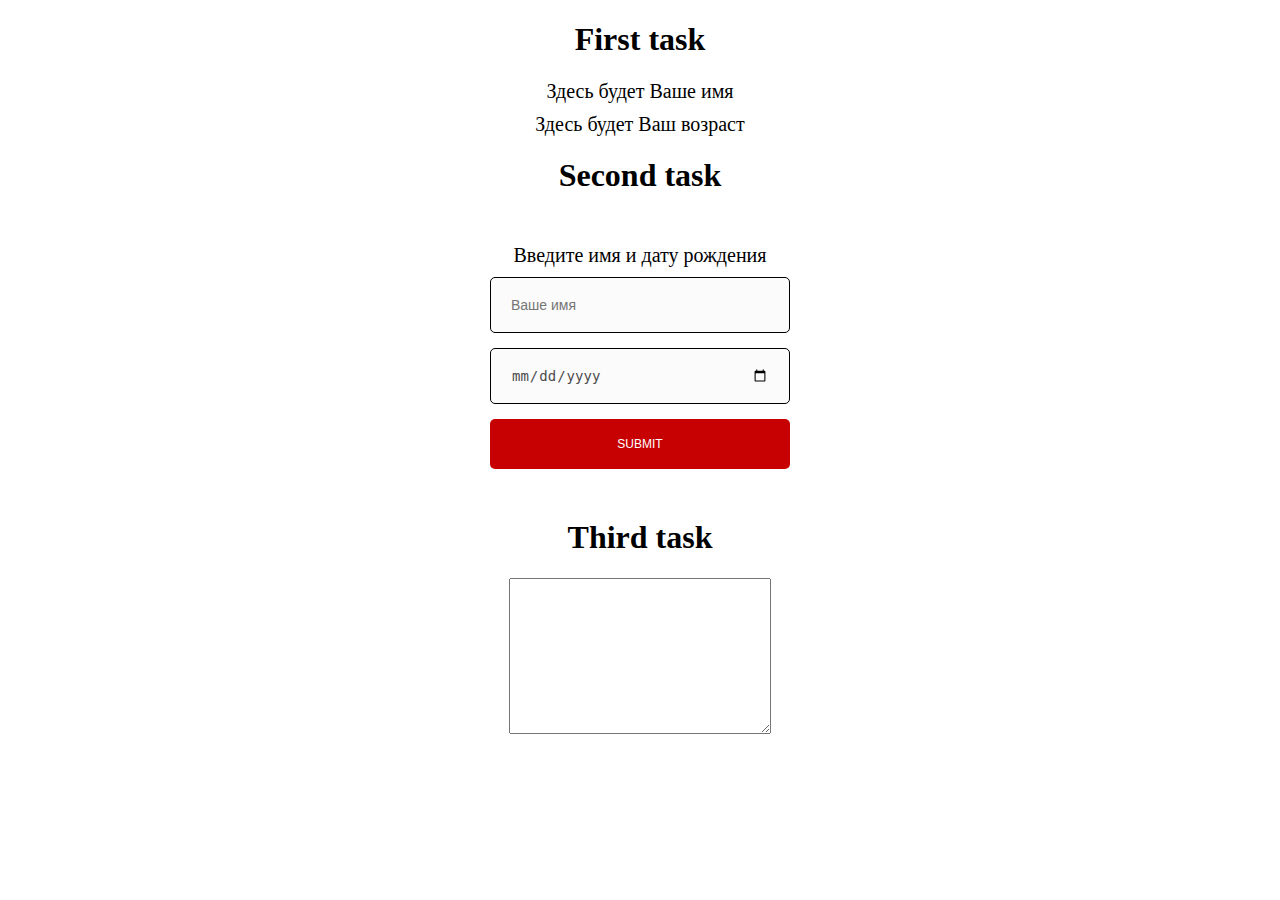
<file: hm_10/index.html>
<!DOCTYPE html>
<html lang="en">
<head>
    <meta charset="UTF-8">
    <meta http-equiv="X-UA-Compatible" content="IE=edge">
    <meta name="viewport" content="width=device-width, initial-scale=1.0">
    <link rel="stylesheet" href="style.css">
    <link rel="preconnect" href="https://fonts.gstatic.com">
    <link rel="stylesheet" href="https://fonts.googleapis.com/css2?family=Itim&display=swap">

    <title>Document</title>
</head>

<body>
    <h1>First task</h1>
    <div class="name">Здесь будет Ваше имя</div>
    <div class="age">Здесь будет Ваш возраст</div>


    <h1>Second task</h1>

    <form id="form">
        <div class="welcome">Введите имя и дату рождения</div>
        <input type="text" required placeholder="Ваше имя" id="input_name">
        <input type="date" required id="input_age">
        <button id="submit">Submit</button>
    </form>
    <div class="wrapper">
        <h1 id="name"></h1>
        <h2 id="age"></h2>
    </div>

    <h1>Third task</h1>

    <textarea name="story" id="story" cols="30" rows="10"></textarea>

    <script async src="js/script.js"></script>
</body>
</html>
</file>
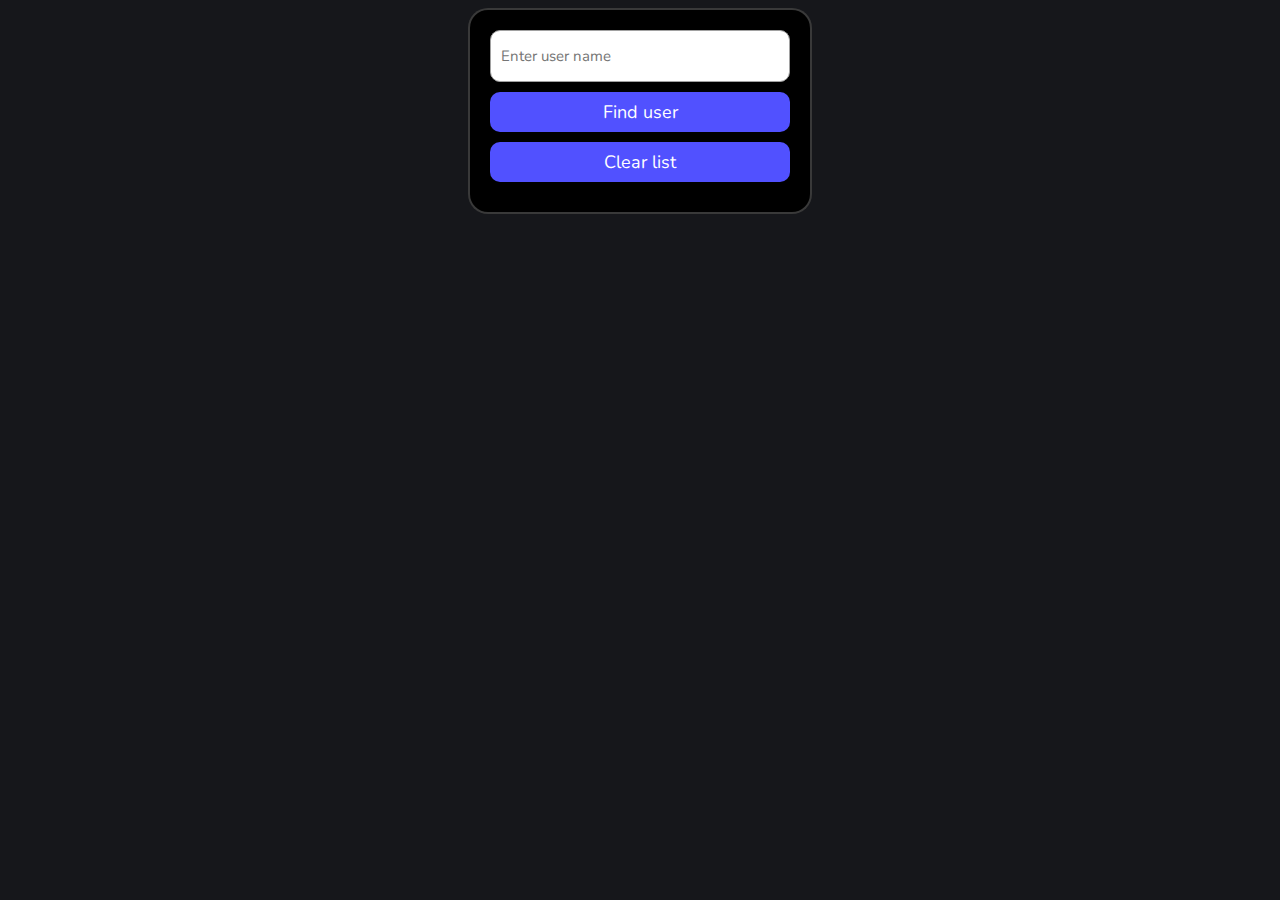
<file: hm_11/index.html>
<!DOCTYPE html>
<html lang="en">
<head>
    <meta charset="UTF-8">
    <meta http-equiv="X-UA-Compatible" content="IE=edge">
    <meta name="viewport" content="width=device-width, initial-scale=1.0">
    <link rel="stylesheet" href="style.css">
    

    <title>Document</title>
</head>

    <body>
    <div class="form">
        <input type="text" class="input" placeholder="Enter user name" > 
        <button class="btn">Find user</button>
        <button class="clear">Clear list</button>

    </div>
    <div class="wraper">
        
    </div>



    <script async src="js/script.js"></script>
</body>
</html>
</file>
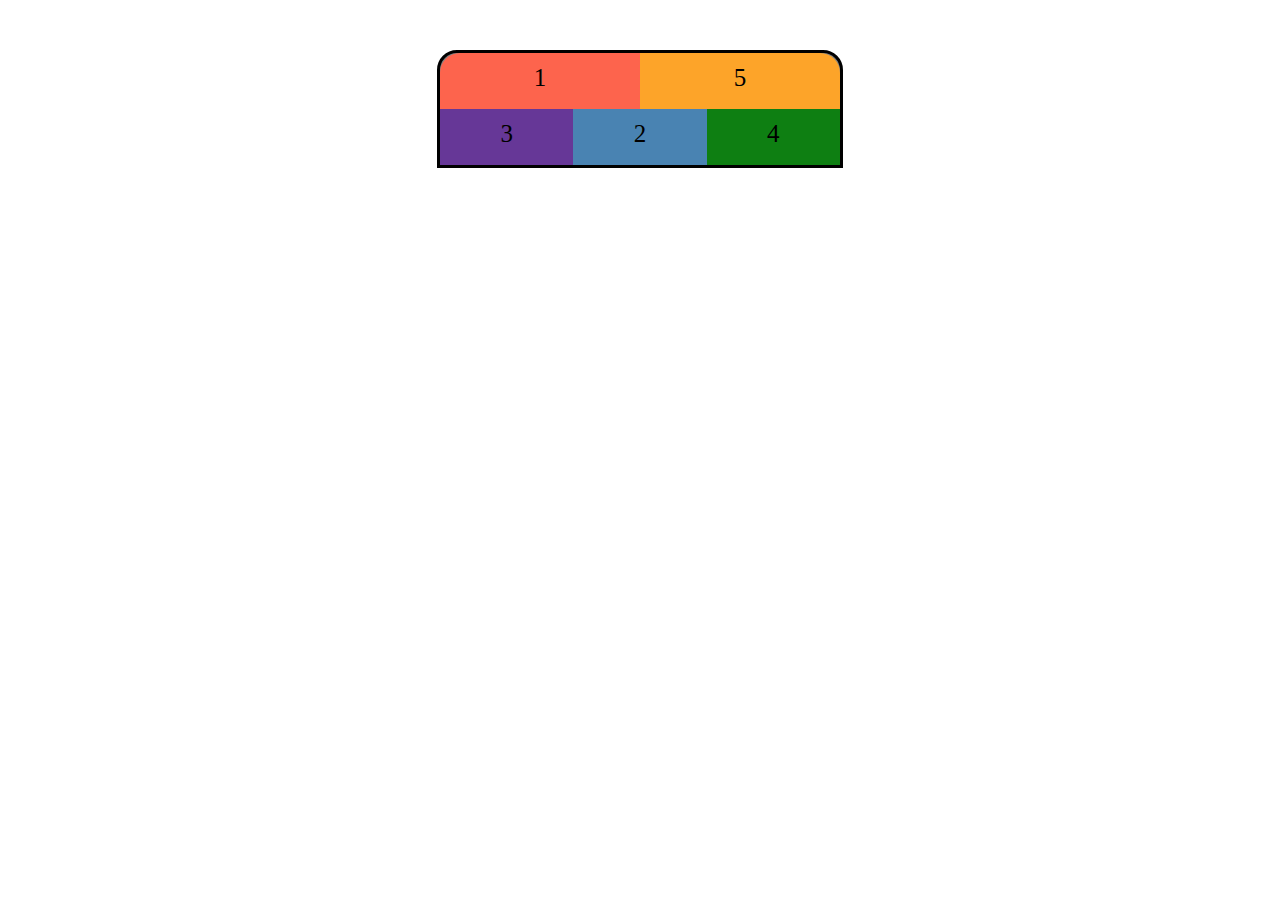
<file: hm_5/index.html>
<!DOCTYPE html>
<html lang="en">
<head>
    <meta charset="UTF-8">
    <meta http-equiv="X-UA-Compatible" content="IE=edge">
    <meta name="viewport" content="width=device-width, initial-scale=1.0">
    <link rel="stylesheet" href="style.css">

    <title>Document</title>
</head>
    <div class="holder">
    </div>
<body>

    <script async src="js/script.js"></script>
</body>
</html>
</file>
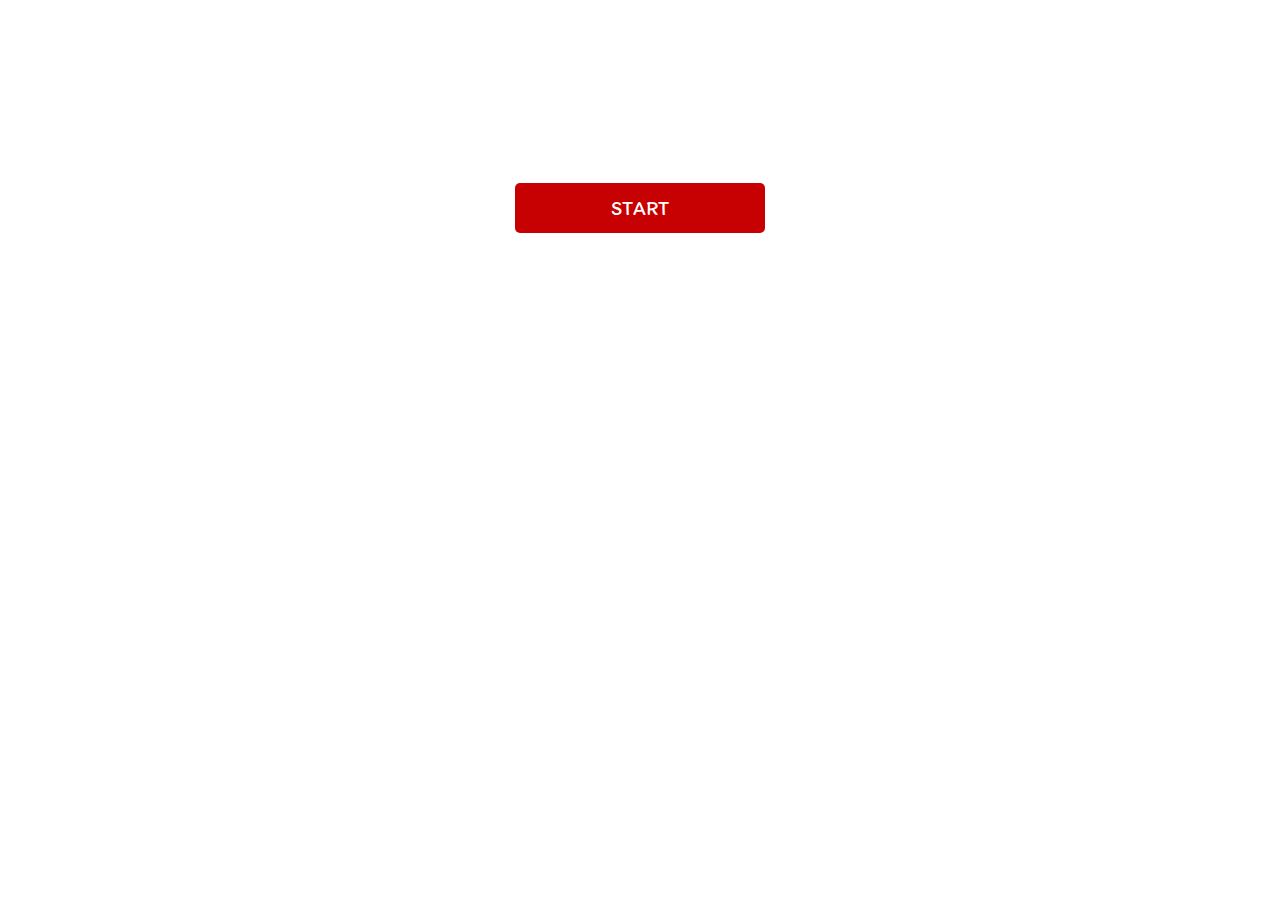
<file: hm_8/index.html>
<!DOCTYPE html>
<html lang="en">
<head>
    <meta charset="UTF-8">
    <meta http-equiv="X-UA-Compatible" content="IE=edge">
    <meta name="viewport" content="width=device-width, initial-scale=1.0">
    <link rel="stylesheet" href="style.css">
    <link rel="preconnect" href="https://fonts.gstatic.com">
    <link rel="stylesheet" href="https://fonts.googleapis.com/css2?family=Itim&display=swap">

    <title>Document</title>
</head>

<body>
    


    <script async src="js/script.js"></script>
</body>
</html>
</file>
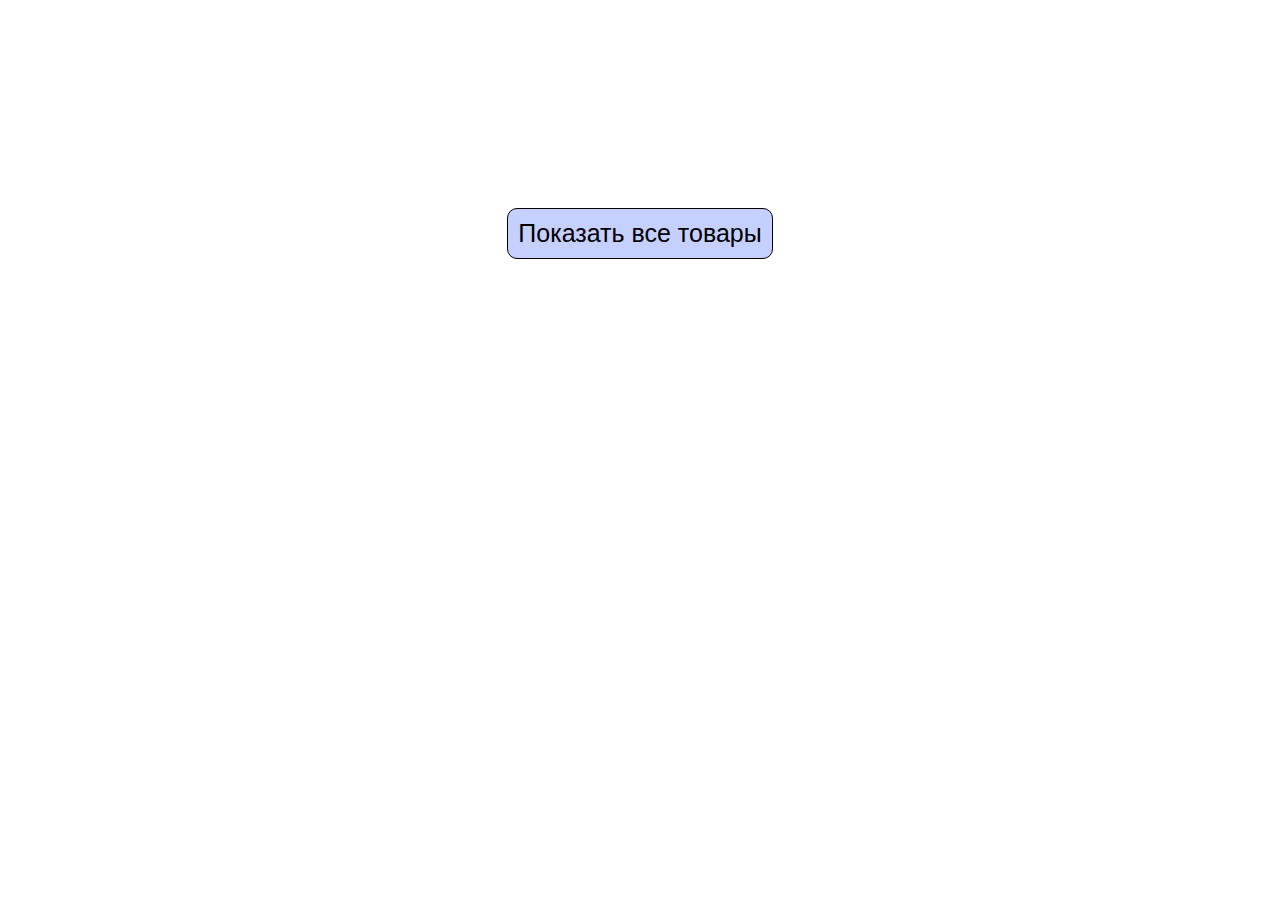
<file: hm_9/index.html>
<!DOCTYPE html>
<html lang="en">
<head>
    <meta charset="UTF-8">
    <meta http-equiv="X-UA-Compatible" content="IE=edge">
    <meta name="viewport" content="width=device-width, initial-scale=1.0">
    <link rel="stylesheet" href="style.css">
    <link rel="preconnect" href="https://fonts.gstatic.com">
    <link rel="stylesheet" href="https://fonts.googleapis.com/css2?family=Itim&display=swap">

    <title>Document</title>
</head>

<body>
    <div class="wrapper">
        <button class="btn">Показать все товары</button>
    </div>


    <script async src="js/script.js"></script>
</body>
</html>
</file>
<file: hm_10/style.css>
body{
    text-align: center;
}

.name, .age{
    margin-bottom: 10px;
    font-size: 20px;
    font-weight: 500;
}
#form {
    width: 300px;
    margin: 50px auto;
    display: flex;
    flex-direction: column;
    text-align: center;
}

.welcome {
    margin-bottom: 10px;
    font-size: 20px;
    font-weight: 500;
}

input {
    margin-bottom: 10px;
    background: #aaa9a90b;
    height: 54px;
    border-radius: 5px;
    margin-bottom: 15px;
    padding: 0 20px;
    color: #4B4B4B;
    border: 1px solid #000;
    font-weight: 300;
    font-size: 14px;
}

button {
    width: 100%;
    height: 50px;
    background: #c70101;
    border-radius: 5px;
    border: none;
    font-weight: 500;
    font-size: 12px;
    color: #FFFFFF;
    text-transform: uppercase;
}

.wrapper {
    padding: 10px;
    border: 1px solid #000;
    border-radius:10px;
    width: 400px;
    margin: 50px auto;
    display: flex;
    flex-direction: column;
    text-align: center;
}











.none {
    display: none;
}
</file>
<file: hm_11/style.css>
@import url('https://fonts.googleapis.com/css2?family=Nunito:wght@300;400&display=swap');
* {
    font-family: 'Nunito', sans-serif;
}
body {
    background-color: #16171b;
}
.form {
    margin: 0 auto;
    width: 300px;
    background: #000;   
    display: flex;
    flex-direction: column;
    justify-content: center;
    padding: 20px;
    border-radius: 20px;
    margin-bottom: 20px;
    border: 2px solid rgba(129, 129, 129, 0.438);

}
.input {
    padding: 5px 5px 5px 10px;
    margin-bottom: 10px;
    height: 40px;
    border-radius: 10px;
    border: 1px solid rgb(161, 161, 161);
    font-size: 15px;
}




.btn, .clear, .remove, .profile {
    cursor: pointer;
    text-align: center;
    text-decoration: none;
    display: inline-block;
    width: 100%;
    height: 40px;
    background-color:#5151ff;
    color: #fff;
    border: none;
    border-radius:10px;
    font-size: 18px;
    line-height: 38px;
    margin-bottom: 10px;
    
}

.wraper {
    margin: 0 auto;
    width: 300px;
    display: flex;
    flex-direction: column-reverse;
}

.item {
    padding: 20px;
    background: #000;   
    margin-bottom: 20px;
    border-radius: 20px;
    display: flex;
    flex-direction: column;
    align-items: center;
    border: 2px solid rgba(129, 129, 129, 0.438);
    opacity: 0;
    transition: all 0.5s ease 0s;
}
.visible {
    opacity: 1;
}


.img {
    width: 200px ;
    height: 100%;
    margin-bottom: 20px;
}

.login {
    color: #fff;
    margin-bottom: 20px;
    font-size: 25px;
}
.login::first-letter{
    text-transform: uppercase;
}
.descr {
    color: #fff;
    margin-bottom: 10px;

}
</file>
<file: hm_5/style.css>
body {
    margin: 50px;
}
html {
    box-sizing: border-box;
}

.holder {
    display: flex;
    align-items: center;
    flex-wrap: wrap; 
    margin: 0 auto;
    width: 400px;
    height: 112px;
    background: grey;
    border-radius: 20px 20px 0 0;
    border: 3px solid #000;
}
.item {
    font-size: 25px;
    line-height: 50px;
    align-self:center;
    height: 50%;
    text-align:center;
}
.item:nth-of-type(1){
    background: #fd644d;
    flex: 1 1 50%;
    order:1;
    border-radius: 20px 0 0 0;
}
.item:nth-of-type(2){
    background: #4983b2;
    order:4;
    flex: 1;
}
.item:nth-of-type(3){
    background: #663797;
    order:3;
    flex: 1;
}
.item:nth-of-type(4){
    background: #0e7f12;
    order:5;
    flex: 1;
}
.item:nth-of-type(5){
    background: #fda429;
    flex: 1 1 50%;
    order:2;
    border-radius: 0 20px 0 0;
}
</file>
<file: hm_8/style.css>
* {
    font-family: "Itim", cursive;
}
body{
    box-sizing:border-box;
    padding: 50px;

}

.wraper {
    width: 300px;
    height: 300px;

    display: flex;
    flex-direction: column;
    justify-content: center;
    align-content: center;
    margin: 0 auto;
    position: relative;

}

.btn{
    width: 250px;
    height: 50px;
    background: #c70101;
    border-radius: 5px;
    border: none;
    font-weight: 500;
    font-size: 20px;
    color: #FFFFFF;
    text-transform: uppercase;
    display: block;
    margin: 0 auto;

}
.game {
    background: grey;
    width: 300px;
    height: 300px;
    display: flex;
    flex-wrap: wrap;
    border-radius: 20px;
    box-sizing:border-box;
    margin: 0 auto;
    overflow: hidden;    

}

.item {
    background: #ebedfe;
    border: 2px solid #bbc0f7;
    width: 96px;
    height: 96px;
    position: relative;
    font-size: 100px;
    text-align: center;
    line-height: 100px;
    color:#6e67ff;
}
.winner {
    text-align: center;
}

.wrap {
    display: flex;
    flex-direction: column;
    justify-content: center;
    align-content: center;
    position: absolute;
    width: 300px;
    height: 200px;
    border: 2px solid gray;
    border-radius: 15px;
    background-color: aliceblue;
}
</file>
<file: hm_9/style.css>
.wrapper{
    text-align: center;
}
.btn {
    margin-top: 200px;
    background-color:#c5d0ff;
    padding: 10px;
    font-size: 25px;
    border: 1px solid;
    border-radius: 10px;
    font-family:'Gill Sans', 'Gill Sans MT', Calibri, 'Trebuchet MS', sans-serif;

}

.item {
    width: 600px;
    display: flex;
    align-items: center;
    border: 2px solid  #54517c;
    border-radius: 20px;
    background-color: #b3beff36;
    padding: 30px;
    margin: 20px auto;
}

.img {
    height: 300px;
    width: auto;
    margin-right: 20px;
}
.descr{
    text-align: center;
}
</file>
